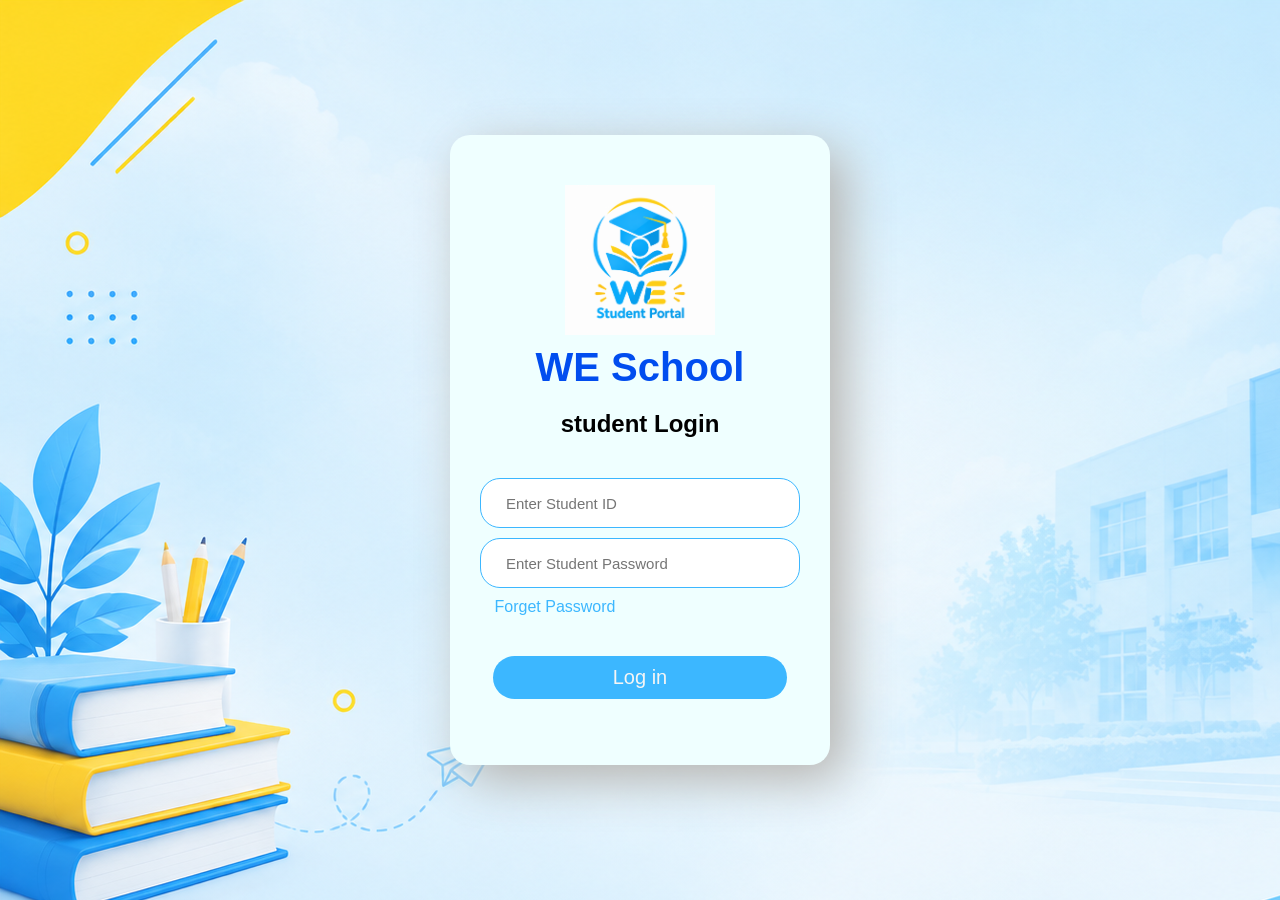
<file: login.html>
<!DOCTYPE html>
<html lang="en">
<head>
    <meta charset="UTF-8">
    <meta name="viewport" content="width=device-width, initial-scale=1.0">
    <link rel="stylesheet" href="login.css">
    <title>Login page</title>
</head>
<body>
    <main>
        <img src="logo.png" alt="shit">
        <h1>WE School</h1>
        <h2>student Login</h2>
        <input type="text" placeholder="Enter Student ID">
        <input type="password" placeholder="Enter Student Password">
        <a href="#">Forget Password</a>
        <button>Log in</button>
    </main>
</body>
</html>
</file>
<file: login.css>
*{
    padding: 0;
    margin: 0;
    box-sizing: border-box;
}
body {
    font-family: 'Franklin Gothic Medium', 'Arial Narrow', Arial, sans-serif;
    height: 100vh;
    background-image:url(we.png);
    display: flex;
    justify-content: center;
    align-items: center;
}
main{
    gap: 10px;
    background-color: #EFFFFF;
    box-shadow: 15px 15px 50px #b5b3af;
    padding-top: 50px;
    border-radius: 20px;
    display: flex;
    flex-direction: column;
    align-items: center;
    height: 70%;
    width: 380px;
}
img{
    width: 150px;
    height: 150px;
}
h1{
    margin-bottom: 10px;
    font-size: 40px;
    color: #014DEF;
}
h2{
    margin-bottom: 30px;
}
p{
    margin-bottom: 40px;
    font-size: 20px;
}
input{
    width: 320px;
    height: 50px;
    border:1px solid #3cb7ff;
    border-radius: 20px;
    padding-inline: 25px;
    font-size: 15px;
}
input:placeholder-shown{
    font-size: 15px;
    padding-left: 25px;
}
input:focus{
    outline:#3cb7ff;
}
button{
    color: whitesmoke;
    border: hidden;
    border-radius: 30px;
    background-color:#3cb7ff;
    font-size: 20px;
    padding-inline: 120px;
    padding-block: 10px;
    margin-top: 30px;
    transition: transform 1s ease;
    cursor: pointer;
}
button:hover{
    transform:translateY(-10px);
}
a{
    text-decoration: none;
    color: #3cb7ff;
    margin-right: 170px;
}
</file>
